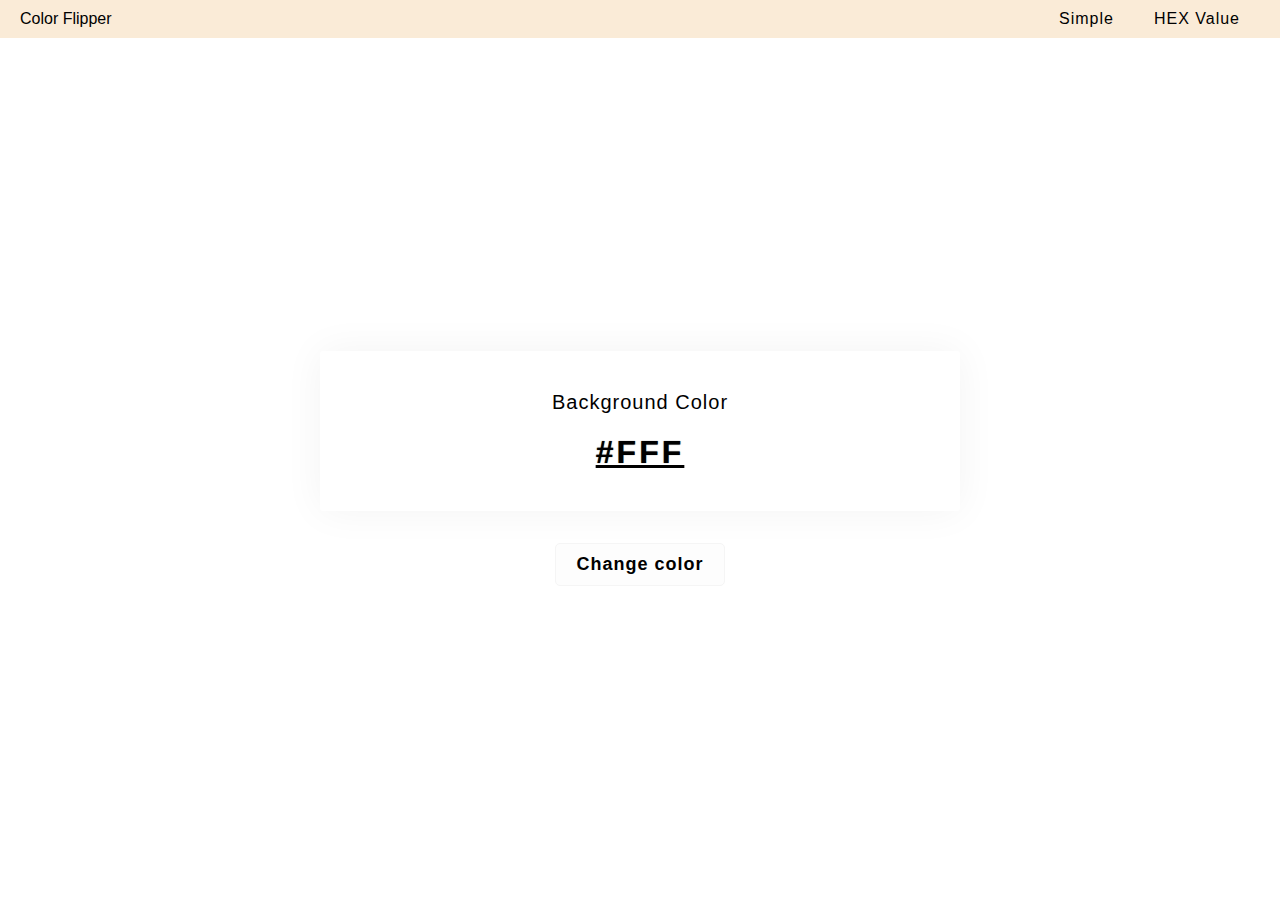
<file: index.html>
<!DOCTYPE html>
<html lang="en">

<head>
    <meta charset="UTF-8">
    <meta name="viewport" content="width=device-width, initial-scale=1.0">
    <link rel="stylesheet" href="styles.css">
    <title>Color Flipper</title>
</head>

<body>
    <nav>
        <div>Color Flipper</div>
        <menu>
            <li>
                <a href="index.html">
                    Simple
                </a>
            </li>
            <li>
                <a href="hex.html">
                    HEX Value
                </a>
            </li>
        </menu>
    </nav>

    <main>
        <div class="color-info">
            Background Color  <div class="color">#fff</div>
        </div>
        <button>Change color</button>
    </main>


    <script src="script.js"></script>
</body>

</html>
</file>
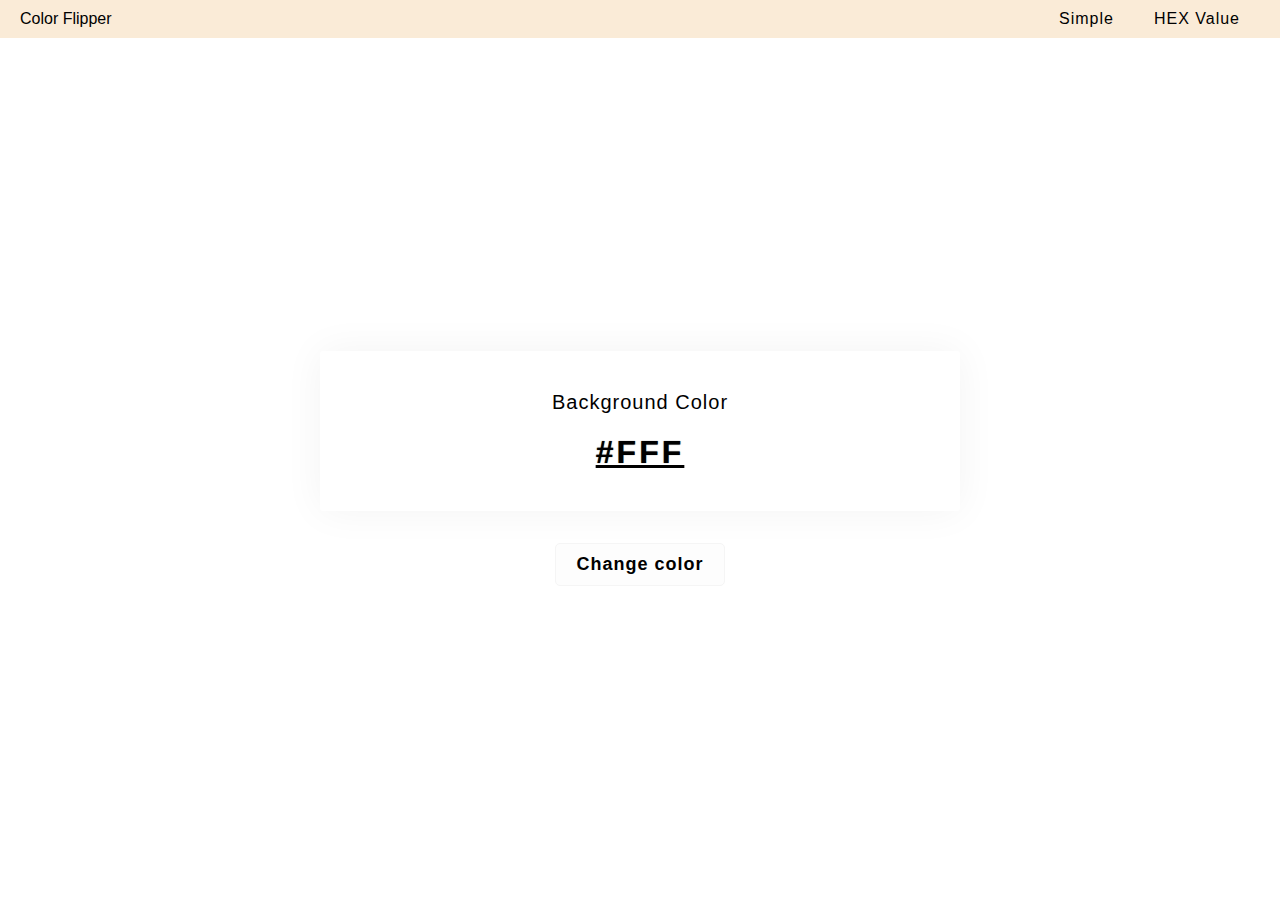
<file: hex.html>
<!DOCTYPE html>
<html lang="en">

<head>
    <meta charset="UTF-8">
    <meta name="viewport" content="width=device-width, initial-scale=1.0">
    <link rel="stylesheet" href="styles.css">
    <title>Color Flipper</title>
</head>

<body>
    <nav>
        <div>Color Flipper</div>
        <menu>
            <li>
                <a href="index.html">
                    Simple
                </a>
            </li>
            <li>
                <a href="hex.html">
                    HEX Value
                </a>
            </li>
        </menu>
    </nav>

    <main>
        <div class="color-info">
            Background Color  <div class="color">#fff</div>
        </div>
        <button>Change color</button>
    </main>


    <script src="hex.js"></script>
</body>

</html>
</file>
<file: styles.css>
* {
    margin: 0;
    padding: 0;
    box-sizing: border-box;
    font-family: Arial, Helvetica, sans-serif;
}

nav {
    padding: 10px 20px;
    display: flex;
    justify-content: space-between;
    background-color: antiquewhite;
}

nav menu {
    display: flex;
    list-style: none;
}

nav menu li a {
    text-decoration: none;
    color: black;
    letter-spacing: 1px;
    padding: 0 20px;
    cursor: pointer;
    transition: color .3s;

}

nav menu li:hover {
    color: blue;
}

main {
    height: calc(100vh - 40px);
    display: flex;
    flex-direction: column;
    justify-content: center;
    align-items: center;
    gap: 2em;
}

main .color-info {
    text-align: center;
    padding: 2em 10px;
    border-radius: 3px;
    font-size: 20px;
    letter-spacing: 1px;
    background-color: white;
    width: 50%;
    box-shadow: 0px 0px 40px 0px rgba(0, 0, 0, 0.05);
}

main .color-info .color {
    font-weight: bolder;
    letter-spacing: 3px;
    font-size: 2rem;
    margin-top: 20px;
    text-transform: uppercase;
    text-decoration: underline;
    text-shadow: 0px 0px 1px rgb(71, 71, 71);
}

main button {
    padding: 10px 20px;
    border-radius: 5px;
    background-color: rgba(225, 225, 225, 0.05);
    border: 1px solid whitesmoke;
    font-weight: 700;
    font-size: 18px;
    letter-spacing: 1px;
    cursor: pointer;
}
</file>
